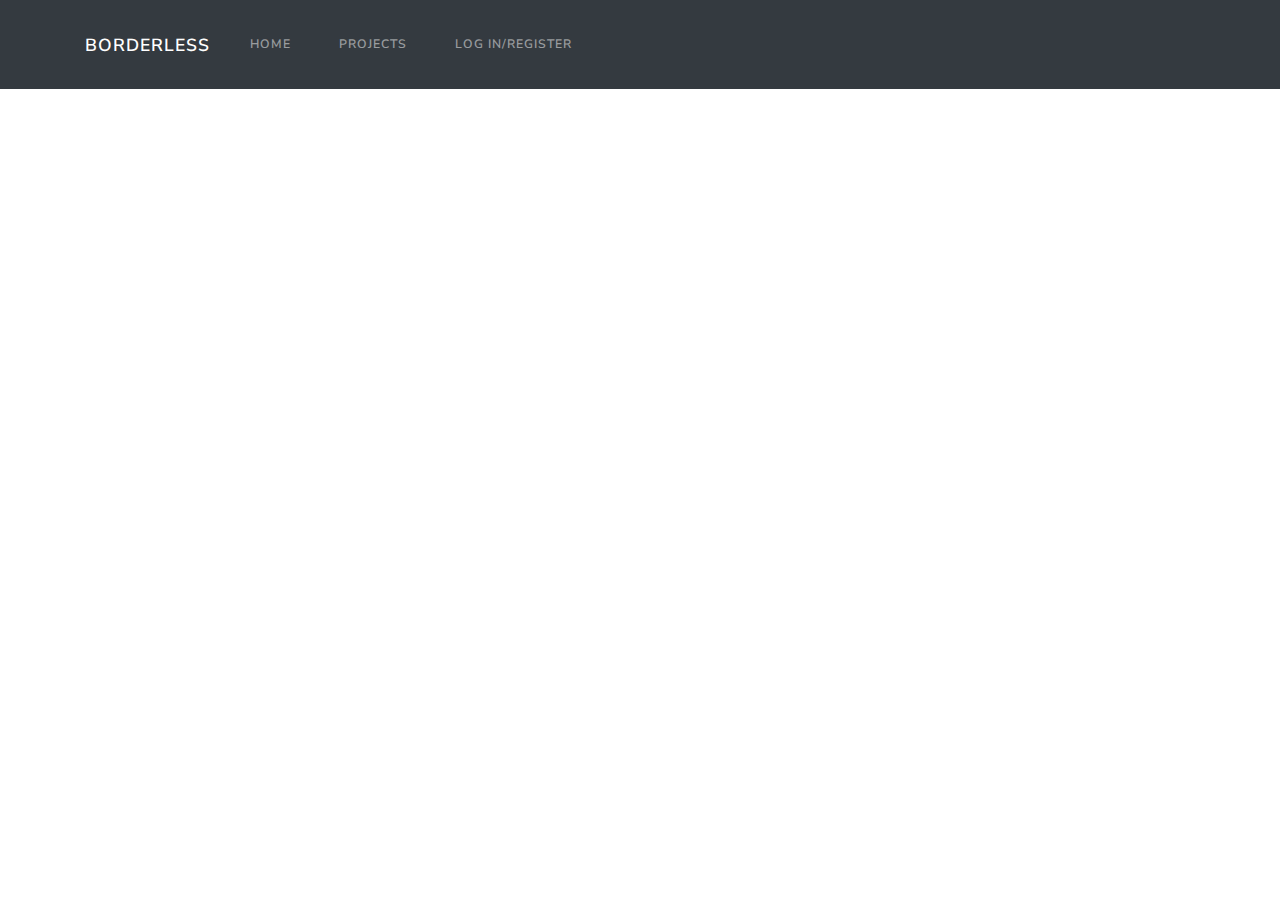
<file: BorderlessFrontEnd/index.html>
<!DOCTYPE html>
<html lang="en">
<head>
    <meta charset="UTF-8">
    <meta name="viewport" content="width=device-width, initial-scale=1.0">
    <title>Borderless - Home</title>
    
    <link href="styles/bootstrap.css" rel="stylesheet" >
    
    <script src="https://code.jquery.com/jquery-3.4.1.min.js"></script>
    <script src="scripts/common.js"></script>
    <script src="scripts/index.js"></script>
</head>
<body>
    <div id="content" class='container largeBottomMargin'>
    
    </div>
</body>
</html>
</file>
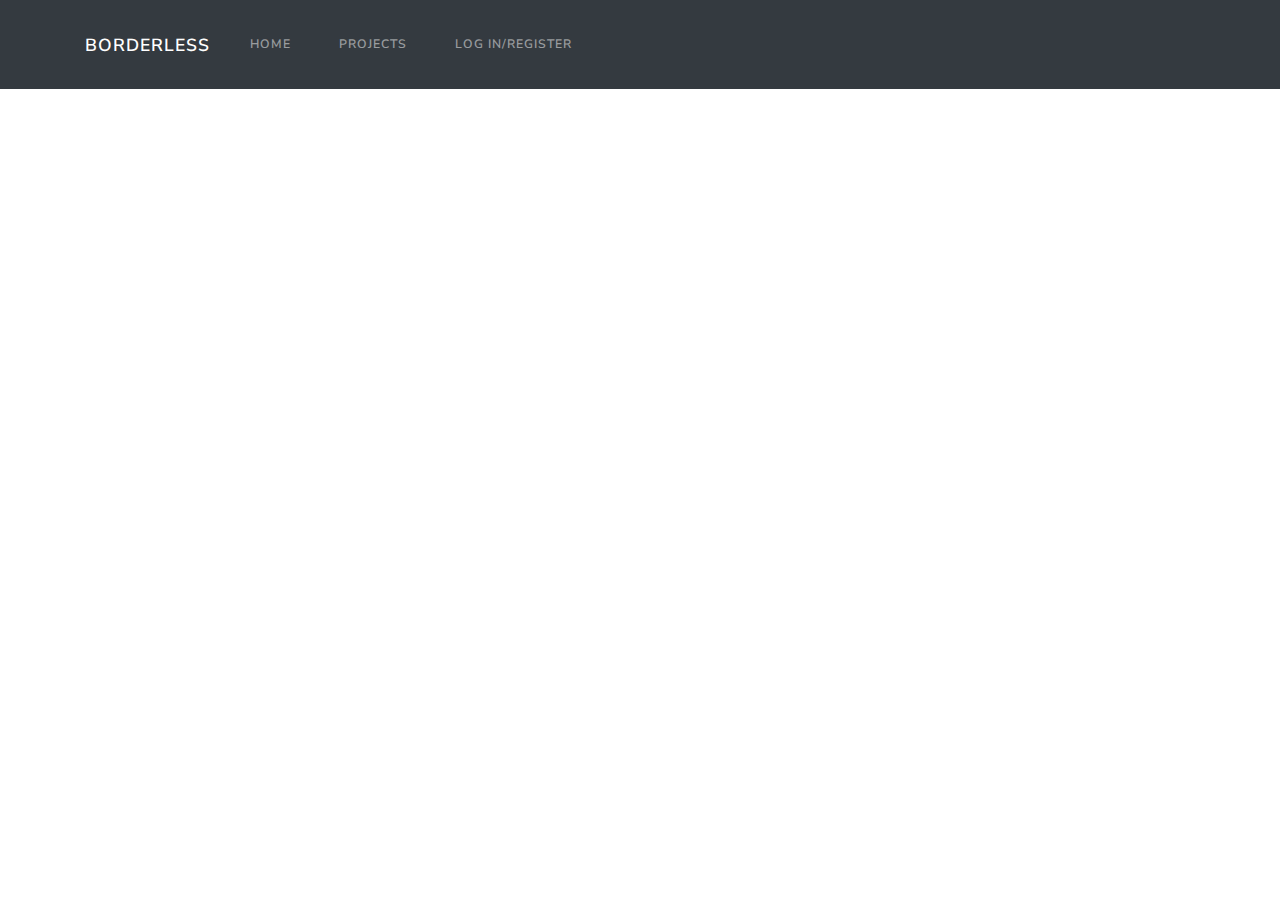
<file: BorderlessFrontEnd/all-projects.html>
<!DOCTYPE html>
<html lang="en">
<head>
    <meta charset="UTF-8">
    <meta name="viewport" content="width=device-width, initial-scale=1.0">
    <title>Projects</title>
    
    <link href="styles/bootstrap.css" rel="stylesheet" >
    <link href="styles/searchbar.css" rel="stylesheet" >
    <link href="styles/style.css" rel="stylesheet" >
    
    <script src="https://code.jquery.com/jquery-3.4.1.min.js"></script>
    <script src="scripts/common.js"></script>
    <script type="module" src="scripts/pages/all-projects.js"></script>
</head>
<body>
    <div id="content" class='container mt-3 largeBottomMargin'>
        <div><h2 class="mb-3">Projects</h2></div>

        <!-- The search bar for the phrases -->
        <div id="" class="searchBarContainer mb-1">
            <input type="text" placeholder="Search projects" class="form-control border shadow-none">
            <button id="searchButton" class="border btn shadow-none">Search</button>
        </div>

        <!-- The list of all projects -->
        <ul id="projectsList" class="list-group list-group-flush"></ul>
    </div>
</body>
</html>
</file>
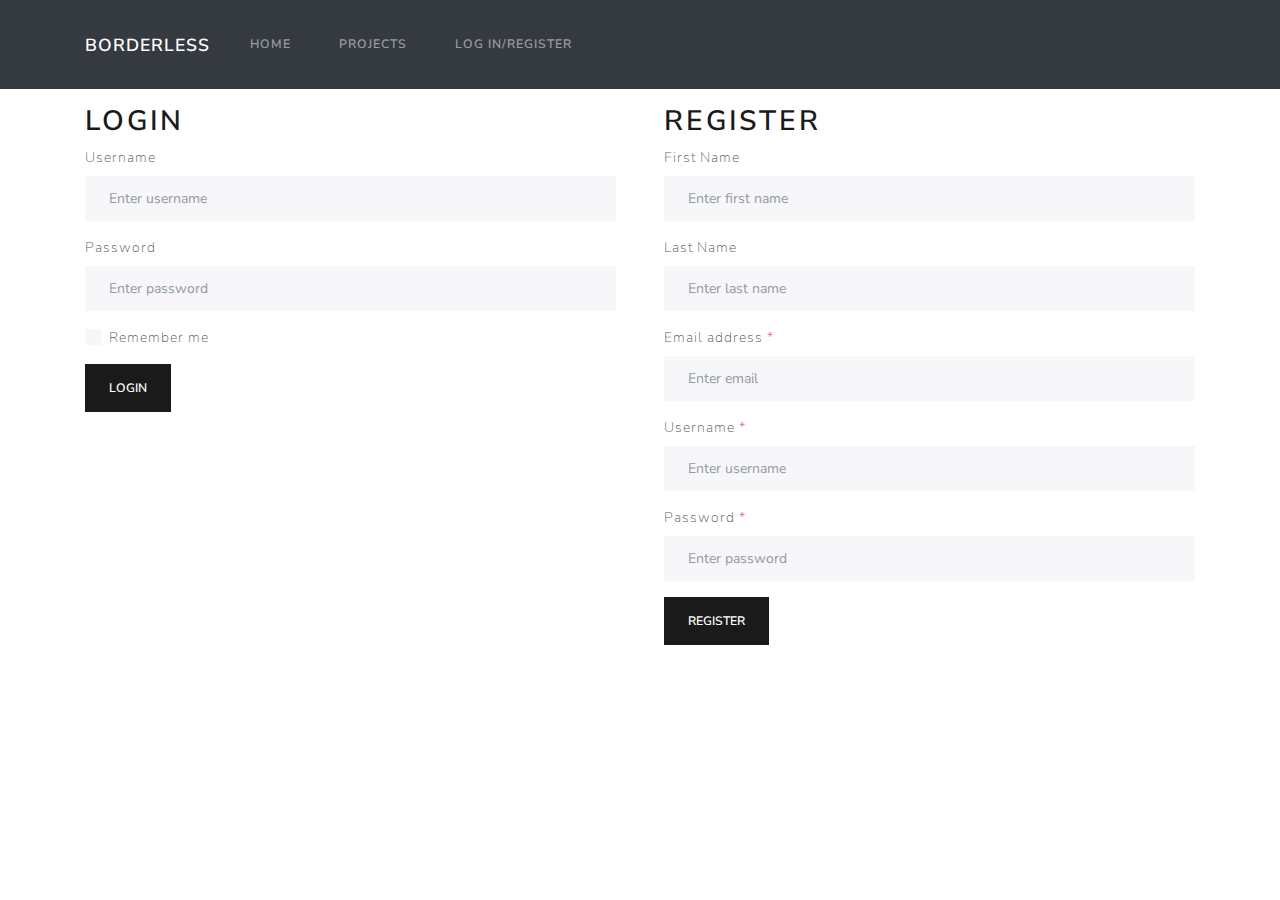
<file: BorderlessFrontEnd/authentication.html>
<!DOCTYPE html>
<html lang="en">
<head>
    <meta charset="UTF-8">
    <meta name="viewport" content="width=device-width, initial-scale=1.0">
	<title>Login</title>
	
	<link href="styles/bootstrap.css" rel="stylesheet" >
	<link href="styles/style.css" rel="stylesheet" >
	
	<script src="https://code.jquery.com/jquery-3.4.1.min.js"></script>
    <script src="scripts/common.js"></script>
    <script type="module" src="scripts/pages/login.js"></script>
</head>
<body>
	<div id="content" class="container  largeBottomMargin">
		<div class="row my-3">
			<!-- Login (left column) -->
			<div class="col-md-6 mb-3 pr-md-4"> 
				<div>
					<h2>Login</h2>
					
					<!-- Username input -->
					<div class="form-group">
						<label for="loginUsernameInput">Username</label>
						<input id="loginUsernameInput" class="form-control" placeholder="Enter username"/>
					</div>
					
					<!-- Password input-->
					<div class="form-group">
						<label for="loginPasswordInput">Password</label>
						<input id="loginPasswordInput" type="password" class="form-control" placeholder="Enter password"/>
					</div>

					<!-- Rememeber me checkbox -->
					<div class="custom-control custom-checkbox my-3">
						<input id="rememberMeCheckbox" type="checkbox" class="custom-control-input">
						<label for="rememberMeCheckbox" class="custom-control-label">Remember me</label>
					</div>

					<!-- Login button  -->
					<button id="loginButton" class="btn btn-primary">Login</button>
					
				</div>
			</div>
			
			<!-- Register (right colulmn) -->
			<div class="col-md-6 mb-3 pl-md-4">
				<div>
					<h2>Register</h2>
					<!-- First name input -->
					<div class="form-group">
						<label for="registerFirstNameInput">First Name</label>
						<input id="registerFirstNameInput" class="form-control" placeholder="Enter first name"/>
					</div>

					<!-- Last name input -->
					<div class="form-group">
						<label for="registerLastNameInput">Last Name</label>
						<input id="registerLastNameInput" class="form-control" placeholder="Enter last name"/>
					</div>

					<!-- Email adress input -->
					<div class="form-group">
						<label for="registerEmailInput">Email address <span class="text-danger">*</span></label>
						<input id="registerEmailInput" class="form-control" placeholder="Enter email"/>
					</div>

					<!-- Username input -->
					<div class="form-group">
						<label for="registerUsernameInput">Username <span class="text-danger">*</span></label>
						<input id="registerUsernameInput" class="form-control" placeholder="Enter username"/>
					</div>

					<!-- Password input-->
					<div class="form-group">
						<label for="registerPasswordInput">Password <span class="text-danger">*</span></label>
						<input id="registerPasswordInput" type="password" class="form-control" placeholder="Enter password"/>
					</div>

					<!-- Register button  -->
					<button id="registerButton" class="btn btn-primary">Register</button>
				</div>
			</dov>
		</div>
	</div>
</body>
</html>
</file>
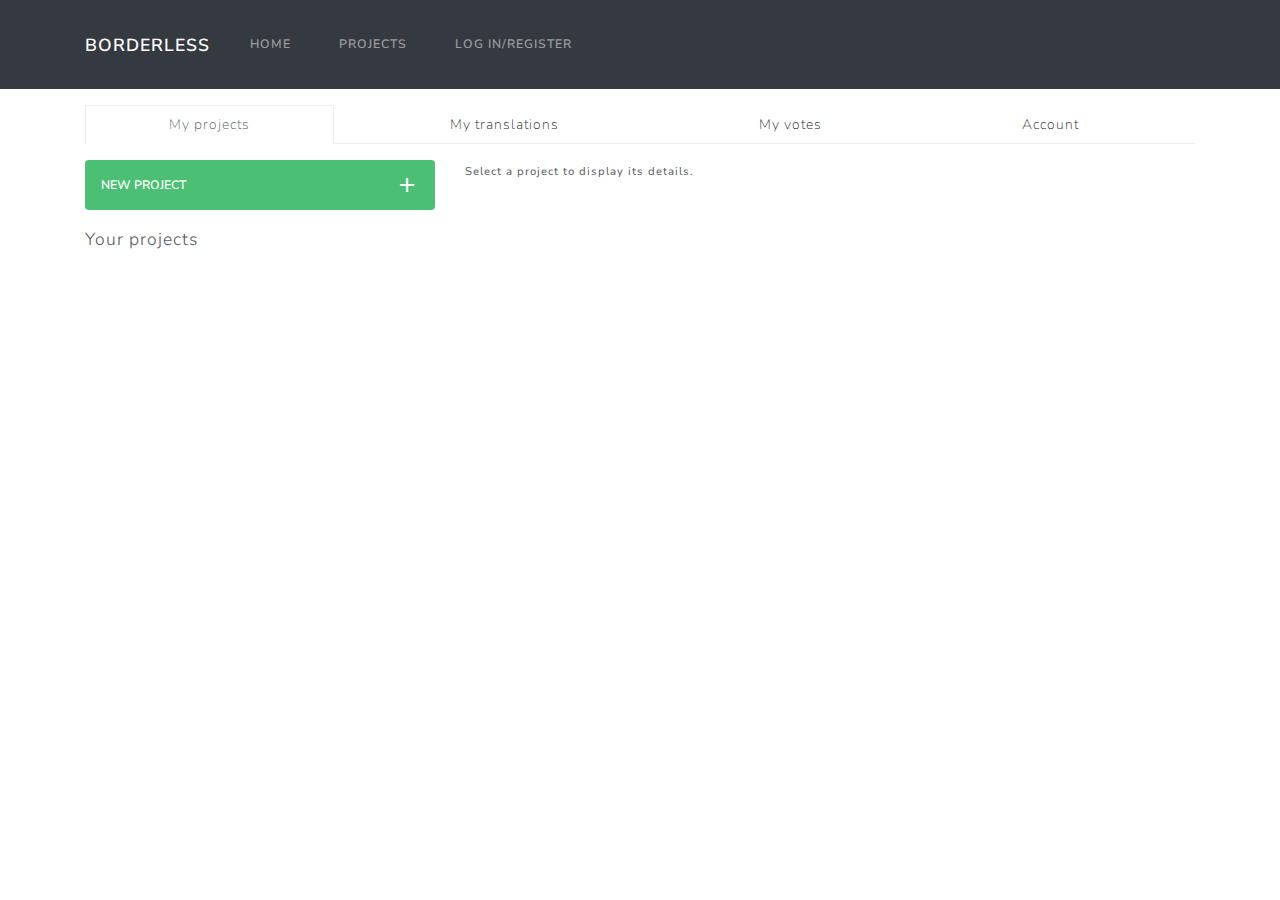
<file: BorderlessFrontEnd/dashboard.html>
<!DOCTYPE html>
<html lang="en">
<head>
    <meta charset="UTF-8">
    <meta name="viewport" content="width=device-width, initial-scale=1.0">
    <title>Dashboard</title>
    
    <link href="styles/bootstrap.css" rel="stylesheet" >
    <link href="styles/style.css" rel="stylesheet" >
    <link href="styles/searchbar.css" rel="stylesheet" >
    <link href="https://fonts.googleapis.com/icon?family=Material+Icons" rel="stylesheet">
    <link href="https://fonts.googleapis.com/icon?family=Material+Icons|Material+Icons+Outlined" rel="stylesheet">

    <script src="https://code.jquery.com/jquery-3.4.1.min.js"></script>
    <script src="scripts/common.js"></script>
    <script type="module" src="scripts/pages/dashboard-projects-tab.js"></script>
    <script type="module" src="scripts/pages/dashboard-translations-tab.js"></script>
    <script type="module" src="scripts/pages/dashboard-votes-tab.js"></script>
    <script type="module" src="scripts/pages/dashboard-account-tab.js"></script>
</head>
<body>
    <div id="content" class="container largeBottomMargin">
        <div class="my-3">

            <!-- Tabs layout -->
            <ul class="nav nav-tabs nav-fill">
                <li class="nav-item">
                    <a class="nav-link active" data-toggle="tab" href="#projectsTab">My projects</a>
                </li>
                <li class="nav-item">
                    <a class="nav-link" data-toggle="tab" href="#translationsTab">My translations</a>
                </li>
                <li class="nav-item">
                    <a class="nav-link" data-toggle="tab" href="#upvotesTab">My votes</a>
                </li>
                <li class="nav-item">
                    <a class="nav-link" data-toggle="tab" href="#accountTab">Account</a>
                </li>
            </ul>

            <!-- Tabs content goes here -->
            <div id="myTabContent" class="tab-content my-3">

                <!-- Projects tab (view, add, edit, delete) -->
                <div class="tab-pane fade active show" id="projectsTab">

                    

                    <div class="row my-3"> 

                        <!-- Projects list column -->
                        <div class="col-md-4 mb-3">

                            <!-- New project button (trigger for the modal) -->
                            <div class="d-flex mb-3">
                                <button id="newProjectButton" class="d-flex flex-fill align-items-center btn btn-success py-2 px-3 rounded shadow-none" data-toggle="modal" data-target="#newProjectModal">
                                    <span class="">New Project</span><span class="flex-fill"></span><span class="material-icons">add</span>
                                </button>
                            </div>

                            <!-- Modal with form for adding a new project -->
                            <div id="newProjectModal" class="modal fade" data-backdrop="static">
                                <div class="modal-dialog modal-dialog-scrollable modal-dialog-centered modal-lg" role="document">
                                    <div class="modal-content">
                                        <div class="modal-header">
                                            <h5 class="modal-title">Create a new project</h5>
                                            <button type="button" class="close" data-dismiss="modal">
                                                <span>&times;</span>
                                            </button>
                                        </div> 

                                        <!-- Modal body (contains project creation form) -->
                                        <div id="newProjectModalBody" class="modal-body"></div>

                                        <div class="modal-footer">
                                            <button id="modalCreateProjectButton" type="button" class="btn btn-primary">Create</button>
                                            <button type="button" class="btn btn-secondary" data-dismiss="modal">Cancel</button>
                                        </div>
                                    </div>
                                </div>
                            </div>

                            <div class="lead mb-2">Your projects</div>

                            <!-- Projects list -->
                            <div id="projectsList" class="list-group"></div>
                        </div>

                        <!-- Selected project's edit column -->
                        <div class="col-md-8"> 

                            <!-- Project detals edit form -->
                            <div id="selectedProjectDetails" class="">
                                <div><small>Select a project to display its details.</small></div>
                            </div>

                            
                        </div>
                    </div>
                </div>

                <!-- Translations tab (view) -->
                <div class="tab-pane fade" id="translationsTab">

                    <table class="table table-hover">
                        <thead>
                            <tr class="table-primary">
                                <th scope="col">Project name</th>
                                <th scope="col">Phrase</th>
                                <th scope="col">Language</th>
                                <th scope="col">Translation</th>
                            </tr>
                        </thead>
                        <tbody id="translationsTableBody">
                            
                        </tbody>
                    </table> 
                </div>

                <!-- Upvotes tab (view) -->
                <div class="tab-pane fade" id="upvotesTab">
                    <table class="table table-hover">
                        <thead>
                            <tr class="table-primary">
                                <th scope="col">Project name</th>
                                <th scope="col">Phrase</th>
                                <th scope="col">Language</th>
                                <th scope="col">Translation</th>
                                <th scope="col">Author</th>
                                <th scope="col">Vote</th>
                            </tr>
                        </thead>
                        <tbody id="votesTableBody">
                            <tr>
                                <td>Random project 1</td>
                                <td>random phrase 1</td>
                                <td>en > ja</td>
                                <td>bla bla bla bla bla bla bla bla bla</td>
                                <td>User1</td>
                                <td><span class="material-icons">thumb_up_alt</span></td>
                                
                            </tr>
                            <tr>
                                <td>Random project 2</td>
                                <td>random phrase</td>
                                <td>en > ja</td>
                                <td>bla bla bla bla bla bla bla bla bla</td>
                                <td>User2</td>
                                <td><span class="material-icons">thumb_down_alt</span></td>
                            </tr>
                        </tbody>
                    </table> 
                </div>

                <!-- Account tab (view account details, update, delete account) -->
                <div class="tab-pane fade" id="accountTab">
                    <div class="">
                        <div class="mb-3">
                            <!-- Username input -->
                            <div class="form-group">
                                <label for="usernameInput">Username</label>
                                <input id="usernameInput" class="form-control shadow-none" placeholder="Enter username"readonly/>
                            </div>
                        </div>
                        <hr>
                        <div class="mb-3">
                            <!-- First name input -->
                            <div class="form-group">
                                <label for="firstNameInput">First Name</label>
                                <input id="firstNameInput" class="form-control shadow-none" placeholder="Enter first name"/>
                            </div>

                            <!-- Last name input -->
                            <div class="form-group">
                                <label for="lastNameInput">Last Name</label>
                                <input id="lastNameInput" class="form-control shadow-none" placeholder="Enter last name"/>
                            </div>

                            <!-- Email adress input -->
                            <div class="form-group">
                                <label for="emailInput">Email address</label>
                                <input id="emailInput" class="form-control shadow-none" placeholder="Enter email"/>
                            </div>

                            <!-- Save changes button  -->
                            <button id="updateUserDataButton" class="btn btn-primary shadow-none">Save changes</button>
                        </div>
                        <hr>
                        <div class="mb-3">
                            <!-- Password input-->
                            <div class="form-group">
                                <label for="newPasswordInput">Change current password</label>
                                <input id="newPasswordInput" type="password" class="form-control shadow-none" placeholder="Enter new password"/>
                            </div>

                            <!-- Save changes button  -->
                            <button id="updatePasswordButton" class="btn btn-primary shadow-none">Update password</button>
                        </div>
                        <div id="accountDangerArea" class="mb-3">
                            
                        </div>
                    </div>
                </div>
            </div>
        </div>
    </div>
</body>
</html>
</file>
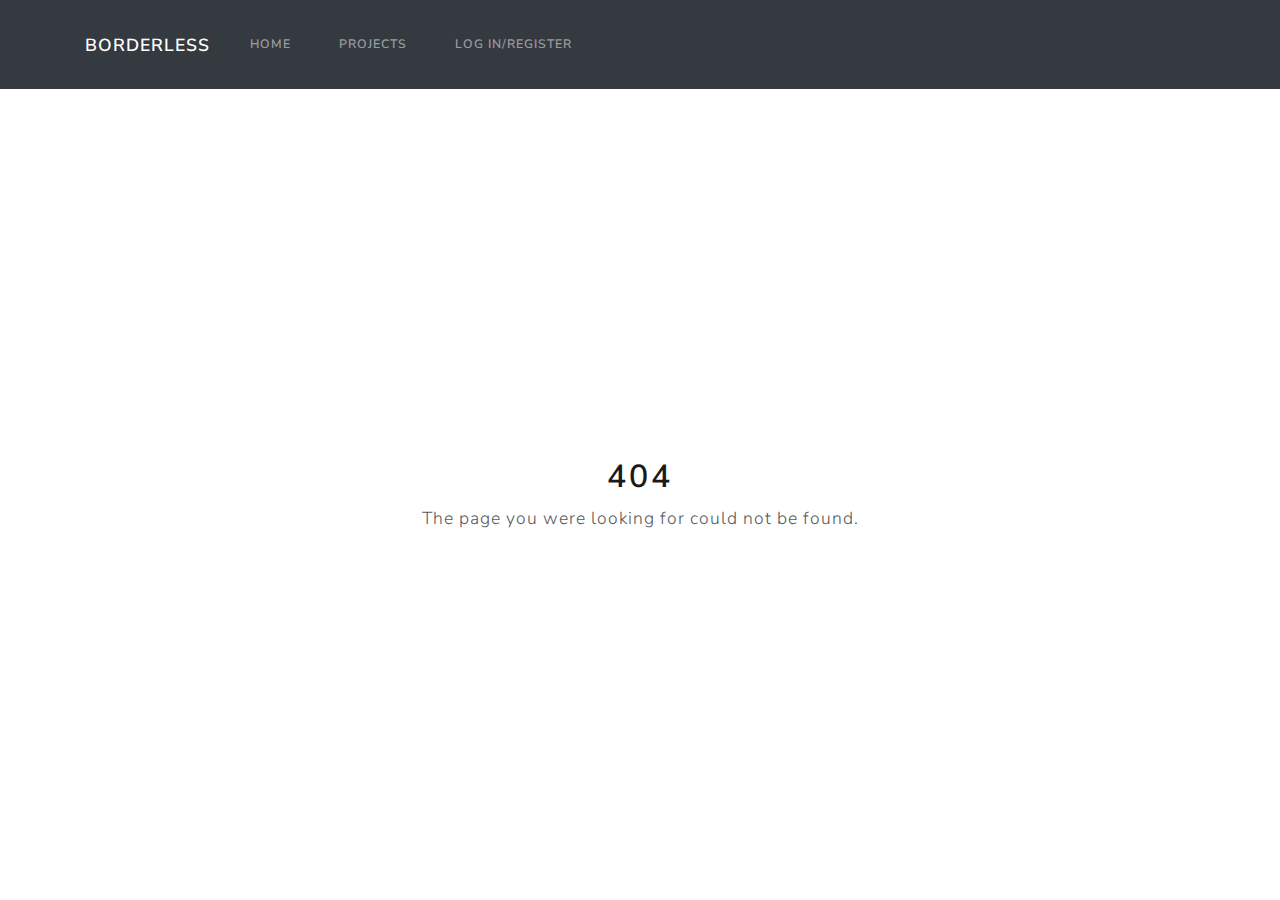
<file: BorderlessFrontEnd/project.html>
<!DOCTYPE html>
<html lang="en">
<head>
    <meta charset="UTF-8">
    <meta name="viewport" content="width=device-width, initial-scale=1.0">
    <title>Projects</title>

    <link href="styles/bootstrap.css" rel="stylesheet" >
    
    <script src="https://code.jquery.com/jquery-3.4.1.min.js"></script>
    <script src="scripts/common.js"></script>
    <script type="module" src="scripts/pages/project.js"></script>
</head>
<body>
    <div id="content" class="container largeBottomMargin">
        <!-- Title -->
        <div id="projectTitle" class="my-3">
        </div>

        <!-- Project details -->
        <div id="projectContent" class="row">
            <!-- Phrases list -->
            <div class="col-md-8 mb-3">
                <h3 class="text-capitalize my-3">Phrases</h3>
                <div class="mb-3">
                    <button id="goToTranslationToolButton" class="btn btn-success shadow-none">Translate this project!</button>
                </div>
                <div id="phrasesList" class="list-group"></div>
            </div>

            <!-- Project details (description, creator, languages) -->
            <div id="projectDetails" class="col-md-4 mb-3">
                <h3 class="text-capitalize my-3">Description</h3>
                <div id="projectDescription" class="text-justify"></div>

                <h3 class="text-capitalize mt-3">Creator</h3>
                <div id="projectUsername"></div>

                <h3 class="text-capitalize mt-3">Source language</h3>
                <div id="projectSourceLanguage"></div>

                <h3 class="text-capitalize mt-3">Target languages</h3>
                <div id="projectTargetLanguages"></div>
            </div>
        </div>
    </div>
</body>
</html>
</file>
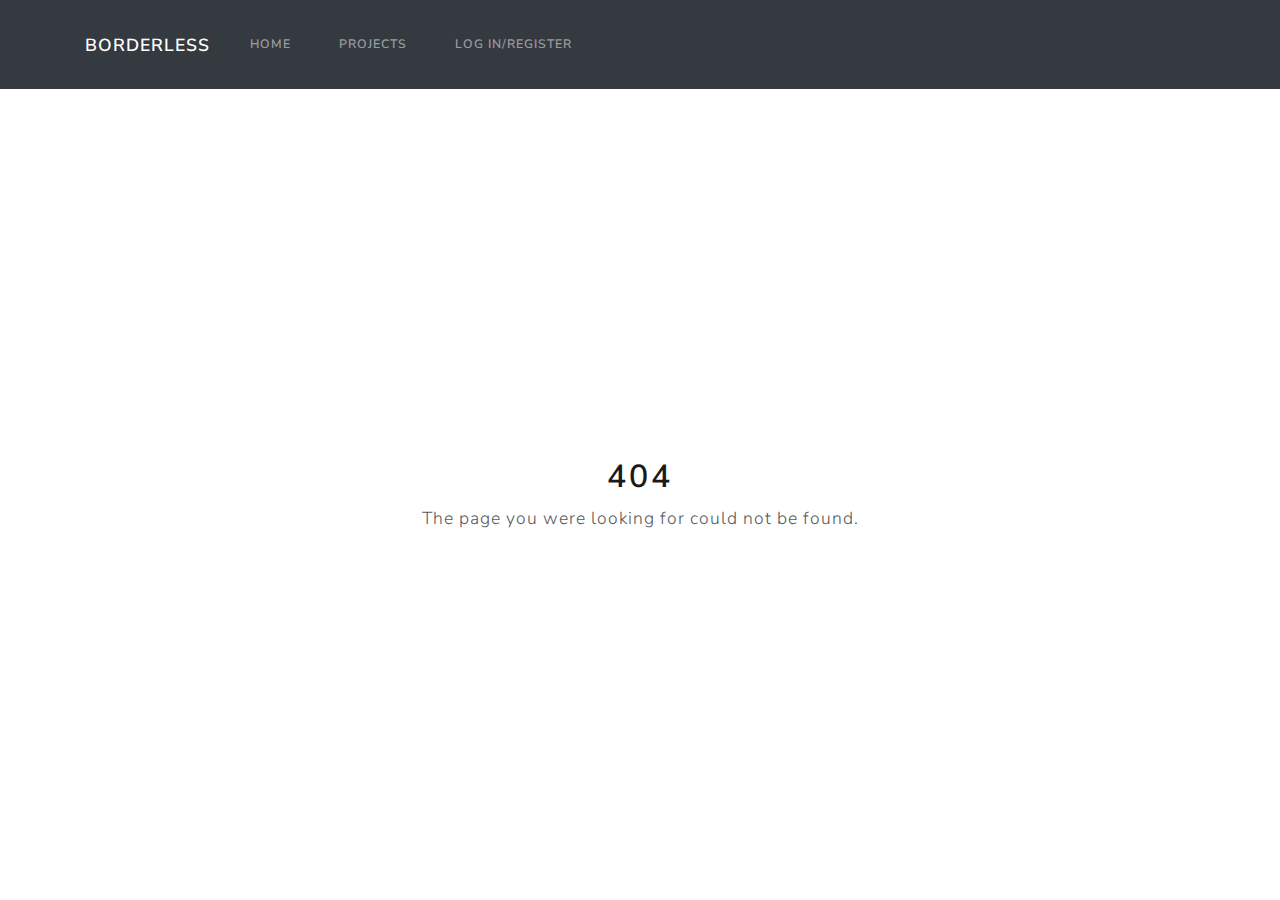
<file: BorderlessFrontEnd/translation-tool.html>
<!DOCTYPE html>
<html lang="en">
<head>
    <meta charset="UTF-8">
    <meta name="viewport" content="width=device-width, initial-scale=1.0">
    <title>Translation Tool</title>

    <link href="styles/bootstrap.css" rel="stylesheet" >
    <link href="styles/style.css" rel="stylesheet" >
    <link href="styles/searchbar.css" rel="stylesheet" >
    <link href="styles/icons.css" rel="stylesheet" >
    <link href="https://fonts.googleapis.com/icon?family=Material+Icons" rel="stylesheet">
    <link href="https://fonts.googleapis.com/icon?family=Material+Icons|Material+Icons+Outlined" rel="stylesheet">

    <script src="https://code.jquery.com/jquery-3.4.1.min.js"></script>
    <script src="scripts/common.js"></script>
    <script type="module" src="scripts/pages/translation-tool.js"></script>
</head>
<body>
    <div id="container" class="container mt-3 largeBottomMargin">
        <div class="row lead mb-3">
            <div class="col">
                <ol class="breadcrumb m-0 p-0">
                    <li class="breadcrumb-item"><a href="all-projects.html">Projects</a></li>
                    <li class="breadcrumb-item active" id="projectTitle"></li>
                </ol>
            </div>
            
        </div>
        <div id="content" class="row"> 
            <!-- All phrases from the current project list column -->
            <div class="col-md-4">
                <!-- The search bar for the phrases -->
                <div id="searchBarContainer" class="mb-1">
                    <input type="text" placeholder="Search phrases" class="form-control border shadow-none">
                    <button id="searchButton" class="border btn shadow-none">Search</button>
                </div>
                
                <!-- The list of phrases -->
                <div id="phrasesList" class="list-group mb-3">

                </div>
            </div>

            <!-- Currently selected phrase and its translations column -->
            <div class="col-md-8"> 
                <!-- Project's source language and target languages dropdown -->
                <div> 
                    <div class="d-flex bd-highlight align-items-center mb-1">
                        <span id="projectSourceLanguage"></span>
                        <span class="material-icons">chevron_right</span>
                        <span><select id="languageDropdown" class="form-control shadow-none" onchange="onLanguageSelected(event.target.value)"></select></span>
                    </div>
                </div>
                
                <!-- The text of the currently selected phrase -->
                <div> 
                    <textarea id="currentPhraseText" class="form-control shadow-none" rows="2" readonly></textarea>
                </div>

                <!-- Text box and submit button for adding a new translation to the current phrase -->
                <div> 
                    <textarea id="newTranslationText" class="form-control shadow-none mb-1" rows="2" placeholder="Enter translation"></textarea>
                    <div class="d-flex bd-highlight align-items-center">
                        <span class="flex-fill bd-highlight"></span>
                        <button id="submitTranslationButton" type="button" class="btn btn-primary shadow-none">Submit</button>
                    </div>
                </div>
            
                <hr>

                <!-- All translations of the current phrase, filtered by target language -->
                <div id="translationsList"> 
                </div>
            </div>
        </div>
    </div>
</body>
</html>
</file>
<file: BorderlessFrontEnd/styles/searchbar.css>
.searchBarContainer {
    display: flex;
    flex-flow: row nowrap;
}
.searchBarContainer > * { /* any direct child */
    height: 45px;
    margin: 0;
    padding: 16px;
    line-height: 1;
    box-sizing: border-box;
    background-clip: border-box;
}
.searchBarContainer > input {
    flex-grow: 1;
    border-right: none !important;
}
</file>
<file: BorderlessFrontEnd/styles/style.css>
.alertContainer {
    position: fixed;
    bottom: 0;
    z-index: 2000;
    width: 100%;
    left: 0;
}

#newProjectButton, 
#editProjectButton, 
#saveChangesButton, 
#cancelChangesButton {
    height: 50px;
}

.resizeablePanel {
    overflow-y: scroll;
    resize: vertical;
    height: 400px;
}

#languageDropdown {
    height: 45px;
}

.phraseEditInputs > * {
    resize: none;
}

.breadcrumb {
    white-space: nowrap;
    overflow: hidden;
    text-overflow: ellipsis;
    display: block !important;
}
.breadcrumb-item {
    display: inline !important;
}

.largeBottomMargin {
    margin-bottom: 100px;
}
</file>
<file: BorderlessFrontEnd/styles/icons.css>
/*Rules for sizing the icon*/
.material-icons.md-18 { font-size: 18px; }
.material-icons.md-24 { font-size: 24px; }
.material-icons.md-36 { font-size: 36px; }
.material-icons.md-48 { font-size: 48px; }
</file>
